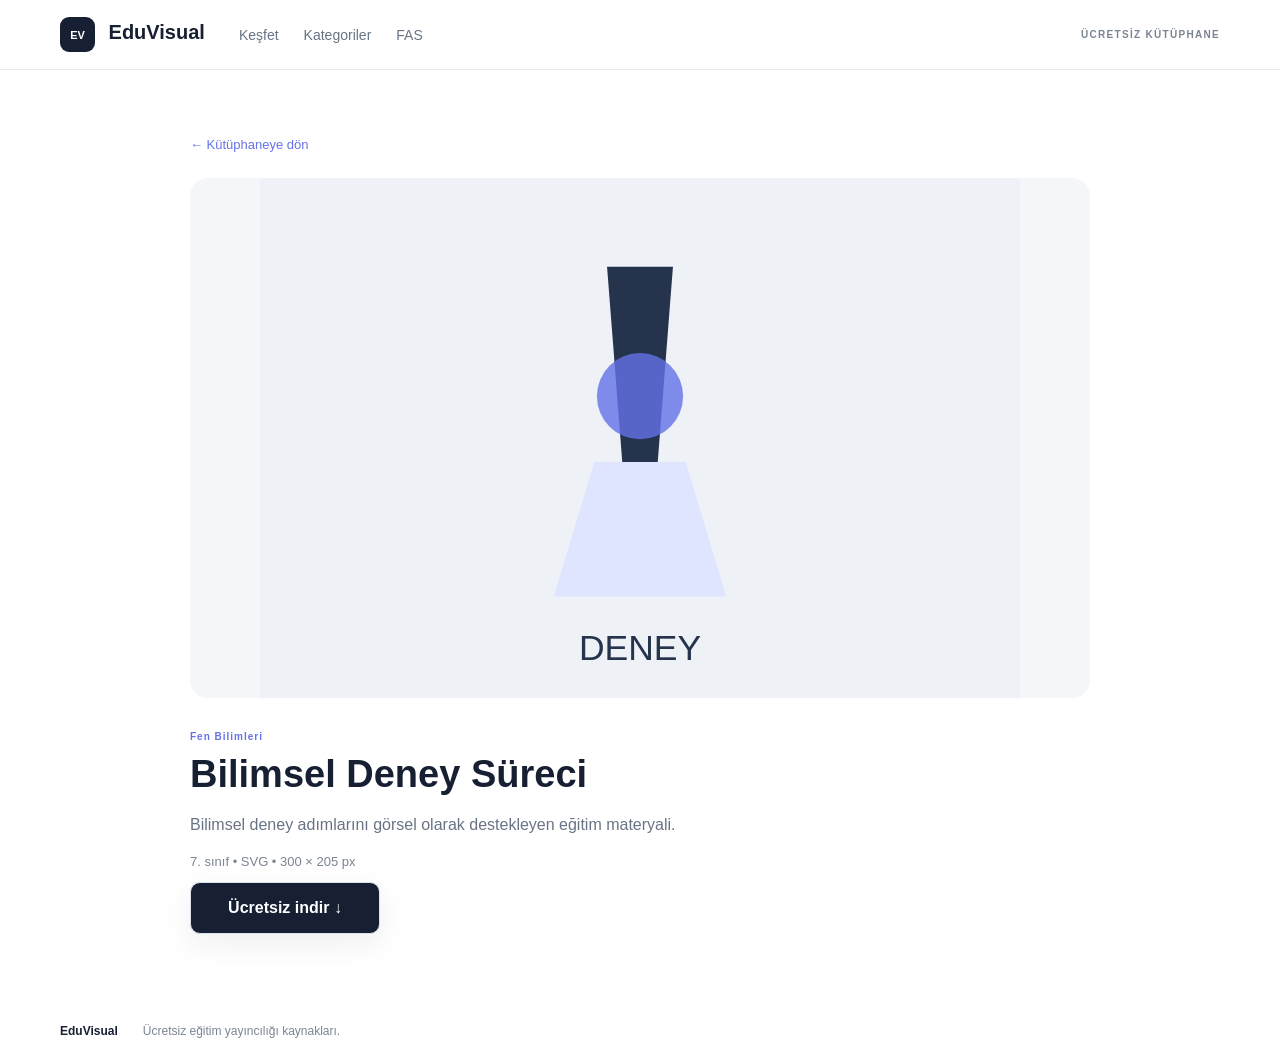
<file: gorsel-bilimsel-deney-sureci.html>
<!doctype html><html lang="tr"><head><meta charset="utf-8"><meta name="viewport" content="width=device-width,initial-scale=1"><meta name="description" content="Bilimsel deney adımlarını görsel olarak destekleyen eğitim materyali. Ücretsiz indir."><title>Bilimsel Deney Süreci — EduVisual</title><link rel="stylesheet" href="style.css"></head><body>
<header><div class="wrap nav"><a class="brand" href="index.html"><b>EV</b> EduVisual</a><nav><a href="index.html">Keşfet</a><a href="index.html#kategoriler">Kategoriler</a><a href="index.html#fas">FAS</a></nav><span class="mini">ÜCRETSİZ KÜTÜPHANE</span></div></header>
<section class="section"><div class="wrap" style="max-width:900px"><a href="index.html" style="color:#6572e8;font-size:13px">← Kütüphaneye dön</a><div style="margin-top:25px;background:#f4f6f9;border-radius:18px;overflow:hidden"><img src="assets/previews/bilimsel-deney-sureci.svg" alt="Bilimsel Deney Süreci" style="display:block;width:100%;max-height:520px;object-fit:contain"></div><div style="padding-top:28px"><small style="color:#6572e8;font-weight:bold;letter-spacing:1px">Fen Bilimleri</small><h1 style="font-size:38px;margin:9px 0">Bilimsel Deney Süreci</h1><p style="color:#687385;line-height:1.6">Bilimsel deney adımlarını görsel olarak destekleyen eğitim materyali.</p><p style="font-size:13px;color:#7b8494">7. sınıf • SVG • 300 × 205 px</p><a href="assets/downloads/bilimsel-deney-sureci.svg" download class="search button" style="display:inline-flex;align-items:center;justify-content:center;background:#172033;color:#fff;text-decoration:none;width:190px;height:52px;border-radius:10px;font-weight:bold">Ücretsiz indir ↓</a></div></div></section>
<footer><div class="wrap"><b>EduVisual</b><span>Ücretsiz eğitim yayıncılığı kaynakları.</span></div></footer></body></html>
</file>
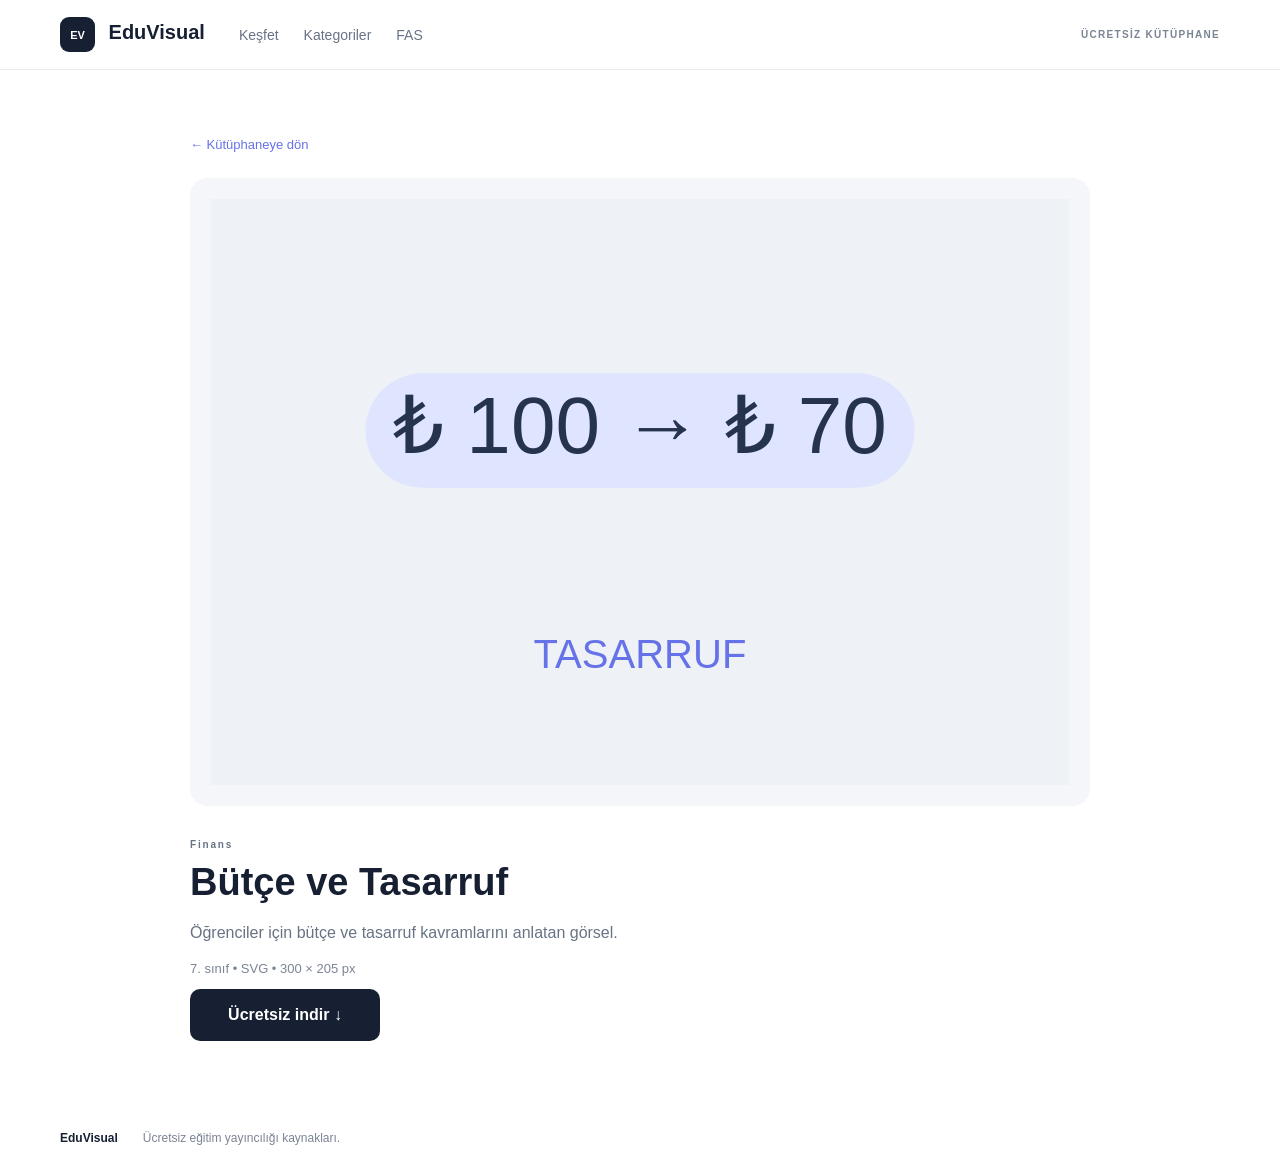
<file: gorsel-butce-ve-tasarruf.html>
<!doctype html>
<html lang="tr">

<head>
<meta charset="utf-8">
<meta name="viewport" content="width=device-width, initial-scale=1">

<meta
  name="description"
  content="Öğrenciler için bütçe ve tasarruf kavramlarını anlatan görsel. Ücretsiz indir."
>

<title>Bütçe ve Tasarruf — EduVisual</title>

<link rel="stylesheet" href="style.css">
</head>

<body>

<header>
  <div class="wrap nav">

    <a class="brand" href="index.html">
      <b>EV</b> EduVisual
    </a>

    <nav>
      <a href="index.html">Keşfet</a>
      <a href="index.html#kategoriler">Kategoriler</a>
      <a href="index.html#fas">FAS</a>
    </nav>

    <span class="mini">
      ÜCRETSİZ KÜTÜPHANE
    </span>

  </div>
</header>


<section class="section">

  <div class="wrap detail-page">

    <a
      href="index.html"
      class="back-link"
    >
      ← Kütüphaneye dön
    </a>


    <!-- GÖRSEL -->

    <div class="detail-image-box">

      <img
        class="detail-image"
        src="assets/previews/butce-ve-tasarruf.svg"
        alt="Bütçe ve Tasarruf"
      >

    </div>


    <!-- BİLGİ -->

    <div class="detail-info">

      <small class="detail-category">
        Finans
      </small>

      <h1>
        Bütçe ve Tasarruf
      </h1>

      <p class="detail-description">
        Öğrenciler için bütçe ve tasarruf kavramlarını anlatan görsel.
      </p>

      <p class="detail-meta">
        7. sınıf • SVG • 300 × 205 px
      </p>


      <a
        href="assets/downloads/butce-ve-tasarruf.svg"
        download
        class="download-button"
      >
        Ücretsiz indir ↓
      </a>

    </div>

  </div>

</section>


<footer>

  <div class="wrap">

    <b>EduVisual</b>

    <span>
      Ücretsiz eğitim yayıncılığı kaynakları.
    </span>

  </div>

</footer>

</body>
</html>
</file>
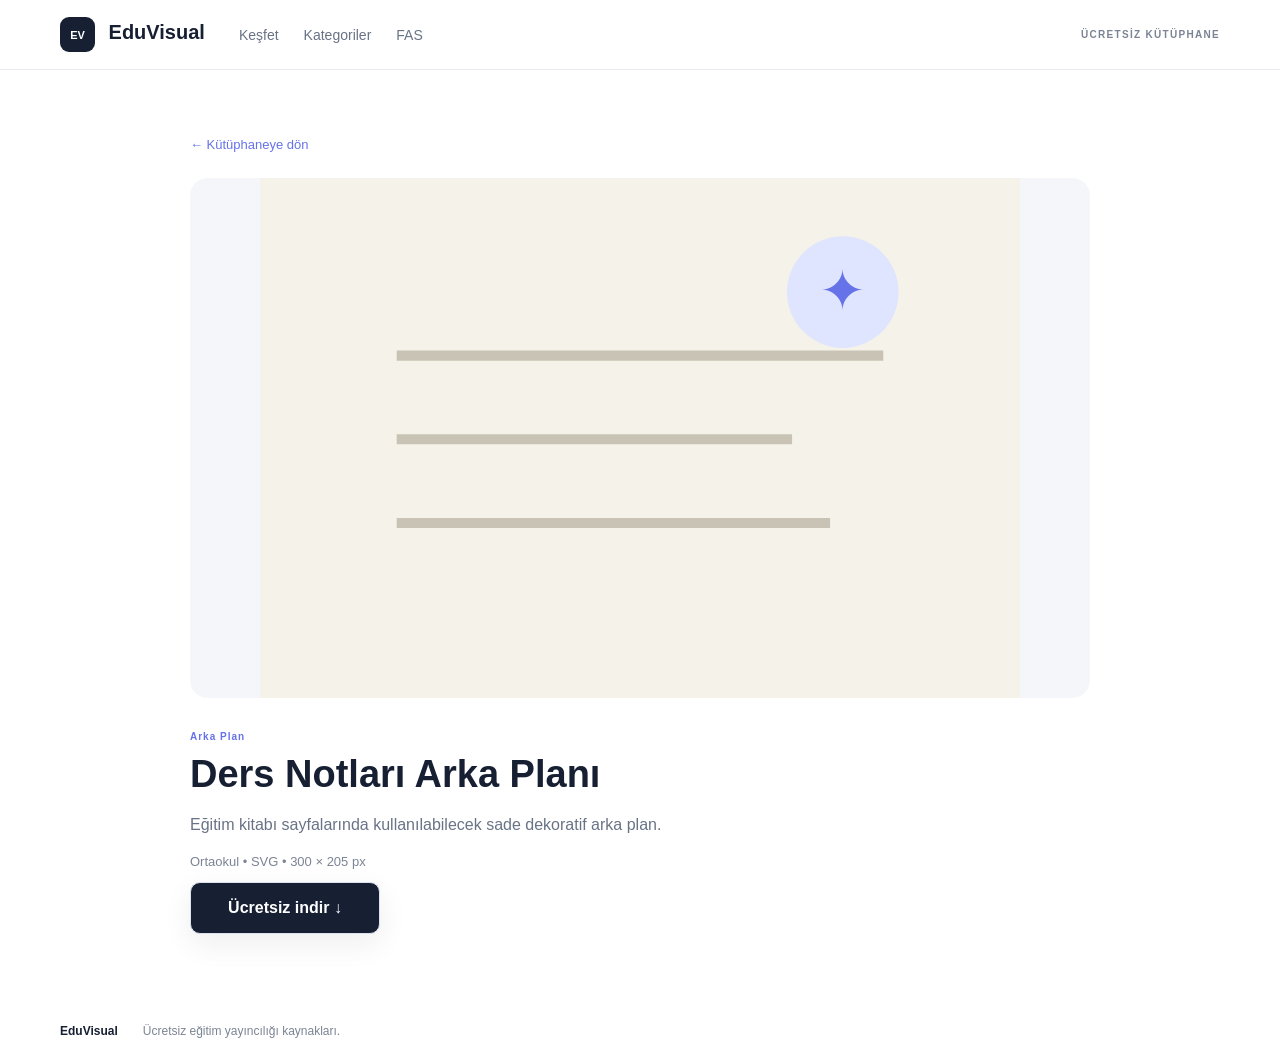
<file: gorsel-ders-notlari-arka-plani.html>
<!doctype html><html lang="tr"><head><meta charset="utf-8"><meta name="viewport" content="width=device-width,initial-scale=1"><meta name="description" content="Eğitim kitabı sayfalarında kullanılabilecek sade dekoratif arka plan. Ücretsiz indir."><title>Ders Notları Arka Planı — EduVisual</title><link rel="stylesheet" href="style.css"></head><body>
<header><div class="wrap nav"><a class="brand" href="index.html"><b>EV</b> EduVisual</a><nav><a href="index.html">Keşfet</a><a href="index.html#kategoriler">Kategoriler</a><a href="index.html#fas">FAS</a></nav><span class="mini">ÜCRETSİZ KÜTÜPHANE</span></div></header>
<section class="section"><div class="wrap" style="max-width:900px"><a href="index.html" style="color:#6572e8;font-size:13px">← Kütüphaneye dön</a><div style="margin-top:25px;background:#f4f6f9;border-radius:18px;overflow:hidden"><img src="assets/previews/ders-notlari-arka-plani.svg" alt="Ders Notları Arka Planı" style="display:block;width:100%;max-height:520px;object-fit:contain"></div><div style="padding-top:28px"><small style="color:#6572e8;font-weight:bold;letter-spacing:1px">Arka Plan</small><h1 style="font-size:38px;margin:9px 0">Ders Notları Arka Planı</h1><p style="color:#687385;line-height:1.6">Eğitim kitabı sayfalarında kullanılabilecek sade dekoratif arka plan.</p><p style="font-size:13px;color:#7b8494">Ortaokul • SVG • 300 × 205 px</p><a href="assets/downloads/ders-notlari-arka-plani.svg" download class="search button" style="display:inline-flex;align-items:center;justify-content:center;background:#172033;color:#fff;text-decoration:none;width:190px;height:52px;border-radius:10px;font-weight:bold">Ücretsiz indir ↓</a></div></div></section>
<footer><div class="wrap"><b>EduVisual</b><span>Ücretsiz eğitim yayıncılığı kaynakları.</span></div></footer></body></html>
</file>
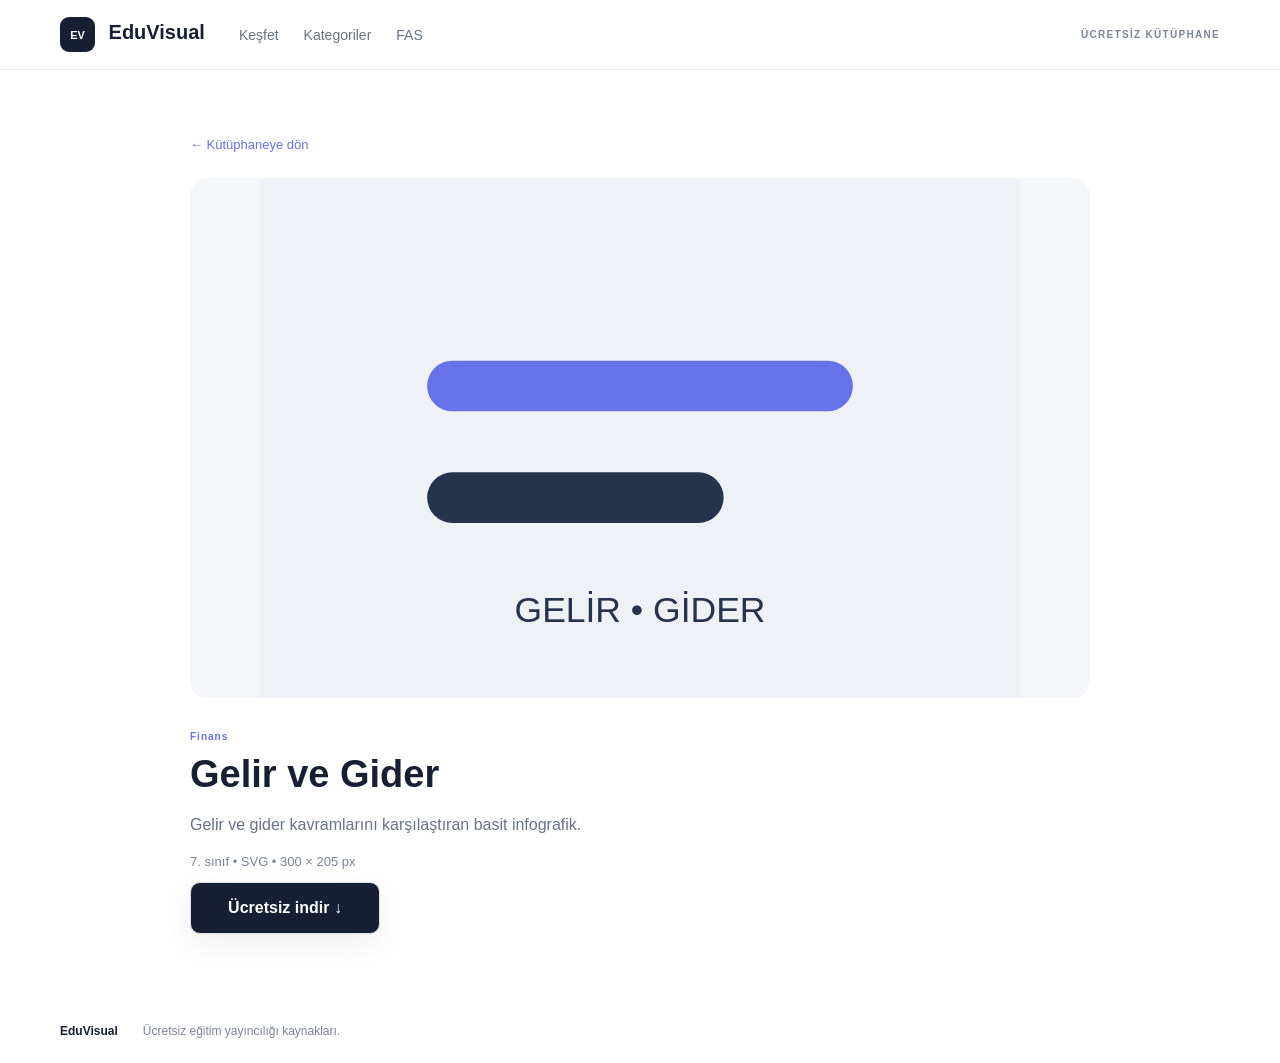
<file: gorsel-gelir-ve-gider.html>
<!doctype html><html lang="tr"><head><meta charset="utf-8"><meta name="viewport" content="width=device-width,initial-scale=1"><meta name="description" content="Gelir ve gider kavramlarını karşılaştıran basit infografik. Ücretsiz indir."><title>Gelir ve Gider — EduVisual</title><link rel="stylesheet" href="style.css"></head><body>
<header><div class="wrap nav"><a class="brand" href="index.html"><b>EV</b> EduVisual</a><nav><a href="index.html">Keşfet</a><a href="index.html#kategoriler">Kategoriler</a><a href="index.html#fas">FAS</a></nav><span class="mini">ÜCRETSİZ KÜTÜPHANE</span></div></header>
<section class="section"><div class="wrap" style="max-width:900px"><a href="index.html" style="color:#6572e8;font-size:13px">← Kütüphaneye dön</a><div style="margin-top:25px;background:#f4f6f9;border-radius:18px;overflow:hidden"><img src="assets/previews/gelir-ve-gider.svg" alt="Gelir ve Gider" style="display:block;width:100%;max-height:520px;object-fit:contain"></div><div style="padding-top:28px"><small style="color:#6572e8;font-weight:bold;letter-spacing:1px">Finans</small><h1 style="font-size:38px;margin:9px 0">Gelir ve Gider</h1><p style="color:#687385;line-height:1.6">Gelir ve gider kavramlarını karşılaştıran basit infografik.</p><p style="font-size:13px;color:#7b8494">7. sınıf • SVG • 300 × 205 px</p><a href="assets/downloads/gelir-ve-gider.svg" download class="search button" style="display:inline-flex;align-items:center;justify-content:center;background:#172033;color:#fff;text-decoration:none;width:190px;height:52px;border-radius:10px;font-weight:bold">Ücretsiz indir ↓</a></div></div></section>
<footer><div class="wrap"><b>EduVisual</b><span>Ücretsiz eğitim yayıncılığı kaynakları.</span></div></footer></body></html>
</file>
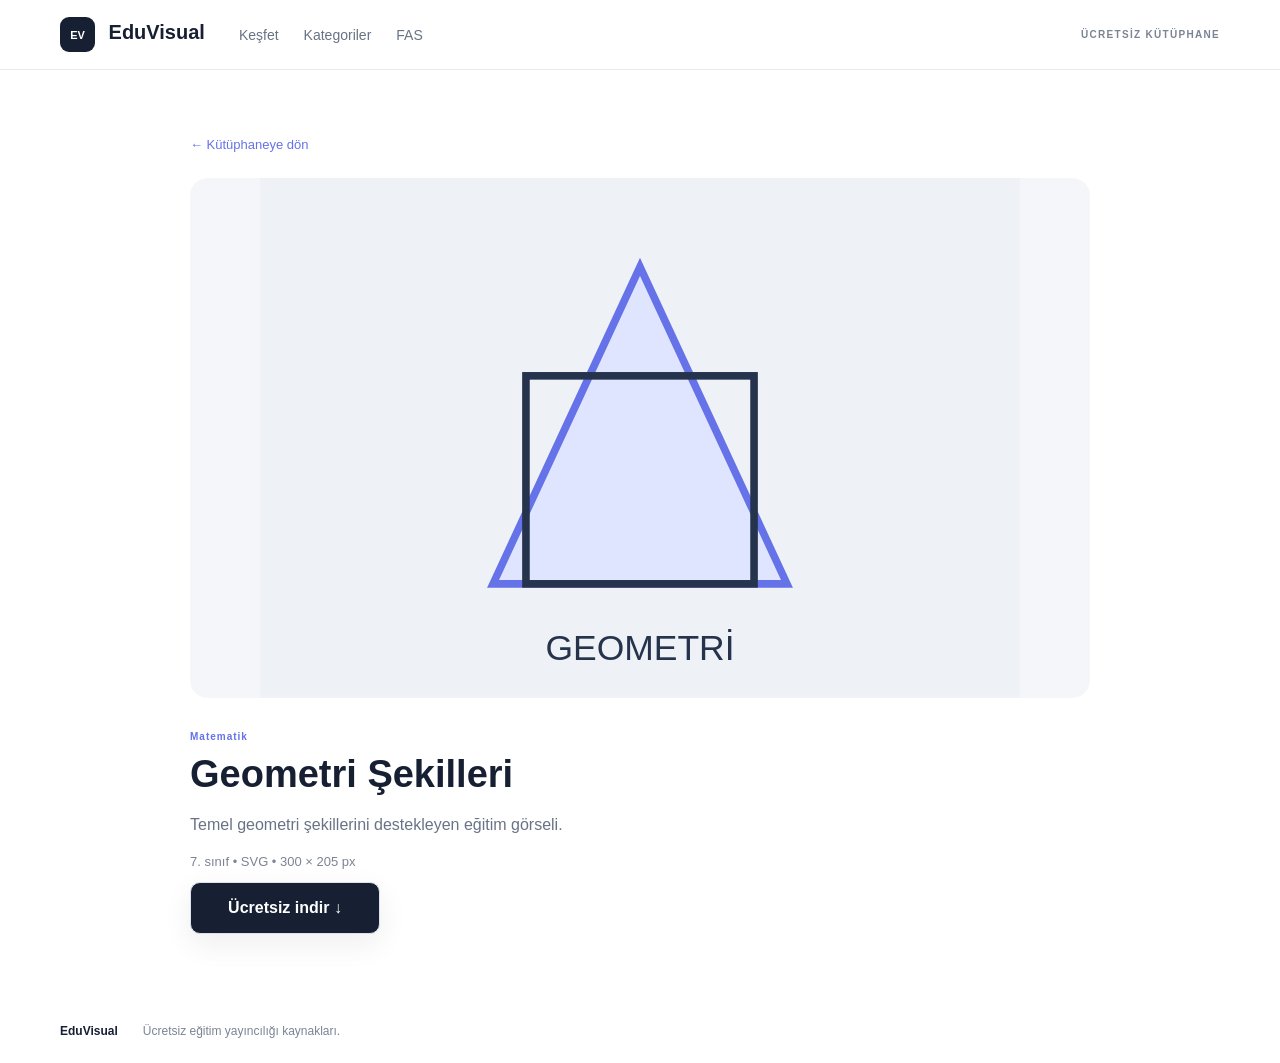
<file: gorsel-geometri-sekilleri.html>
<!doctype html><html lang="tr"><head><meta charset="utf-8"><meta name="viewport" content="width=device-width,initial-scale=1"><meta name="description" content="Temel geometri şekillerini destekleyen eğitim görseli. Ücretsiz indir."><title>Geometri Şekilleri — EduVisual</title><link rel="stylesheet" href="style.css"></head><body>
<header><div class="wrap nav"><a class="brand" href="index.html"><b>EV</b> EduVisual</a><nav><a href="index.html">Keşfet</a><a href="index.html#kategoriler">Kategoriler</a><a href="index.html#fas">FAS</a></nav><span class="mini">ÜCRETSİZ KÜTÜPHANE</span></div></header>
<section class="section"><div class="wrap" style="max-width:900px"><a href="index.html" style="color:#6572e8;font-size:13px">← Kütüphaneye dön</a><div style="margin-top:25px;background:#f4f6f9;border-radius:18px;overflow:hidden"><img src="assets/previews/geometri-sekilleri.svg" alt="Geometri Şekilleri" style="display:block;width:100%;max-height:520px;object-fit:contain"></div><div style="padding-top:28px"><small style="color:#6572e8;font-weight:bold;letter-spacing:1px">Matematik</small><h1 style="font-size:38px;margin:9px 0">Geometri Şekilleri</h1><p style="color:#687385;line-height:1.6">Temel geometri şekillerini destekleyen eğitim görseli.</p><p style="font-size:13px;color:#7b8494">7. sınıf • SVG • 300 × 205 px</p><a href="assets/downloads/geometri-sekilleri.svg" download class="search button" style="display:inline-flex;align-items:center;justify-content:center;background:#172033;color:#fff;text-decoration:none;width:190px;height:52px;border-radius:10px;font-weight:bold">Ücretsiz indir ↓</a></div></div></section>
<footer><div class="wrap"><b>EduVisual</b><span>Ücretsiz eğitim yayıncılığı kaynakları.</span></div></footer></body></html>
</file>
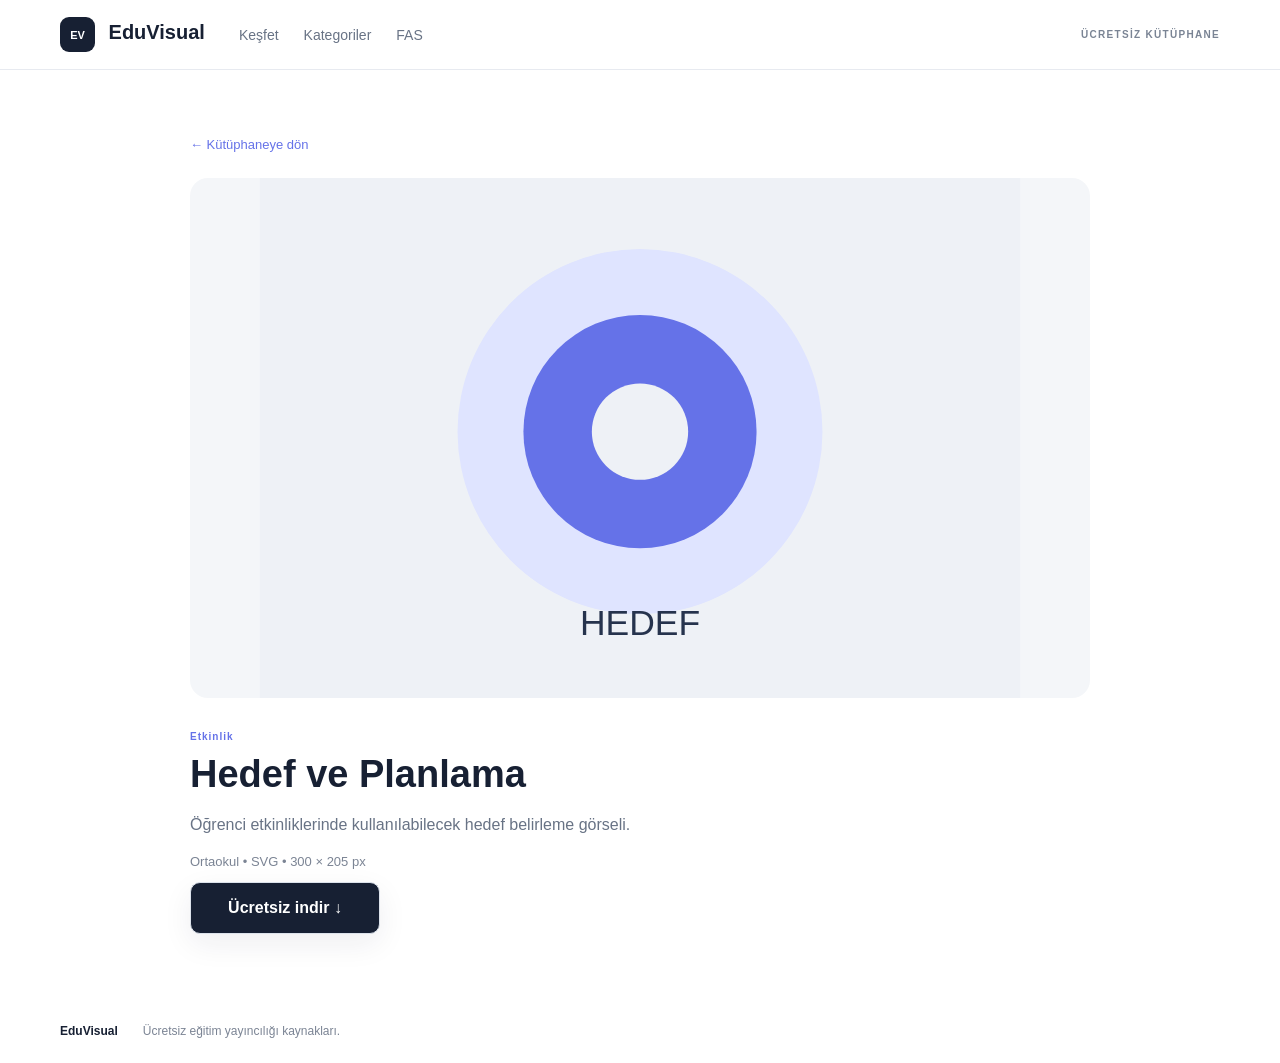
<file: gorsel-hedef-ve-planlama.html>
<!doctype html><html lang="tr"><head><meta charset="utf-8"><meta name="viewport" content="width=device-width,initial-scale=1"><meta name="description" content="Öğrenci etkinliklerinde kullanılabilecek hedef belirleme görseli. Ücretsiz indir."><title>Hedef ve Planlama — EduVisual</title><link rel="stylesheet" href="style.css"></head><body>
<header><div class="wrap nav"><a class="brand" href="index.html"><b>EV</b> EduVisual</a><nav><a href="index.html">Keşfet</a><a href="index.html#kategoriler">Kategoriler</a><a href="index.html#fas">FAS</a></nav><span class="mini">ÜCRETSİZ KÜTÜPHANE</span></div></header>
<section class="section"><div class="wrap" style="max-width:900px"><a href="index.html" style="color:#6572e8;font-size:13px">← Kütüphaneye dön</a><div style="margin-top:25px;background:#f4f6f9;border-radius:18px;overflow:hidden"><img src="assets/previews/hedef-ve-planlama.svg" alt="Hedef ve Planlama" style="display:block;width:100%;max-height:520px;object-fit:contain"></div><div style="padding-top:28px"><small style="color:#6572e8;font-weight:bold;letter-spacing:1px">Etkinlik</small><h1 style="font-size:38px;margin:9px 0">Hedef ve Planlama</h1><p style="color:#687385;line-height:1.6">Öğrenci etkinliklerinde kullanılabilecek hedef belirleme görseli.</p><p style="font-size:13px;color:#7b8494">Ortaokul • SVG • 300 × 205 px</p><a href="assets/downloads/hedef-ve-planlama.svg" download class="search button" style="display:inline-flex;align-items:center;justify-content:center;background:#172033;color:#fff;text-decoration:none;width:190px;height:52px;border-radius:10px;font-weight:bold">Ücretsiz indir ↓</a></div></div></section>
<footer><div class="wrap"><b>EduVisual</b><span>Ücretsiz eğitim yayıncılığı kaynakları.</span></div></footer></body></html>
</file>
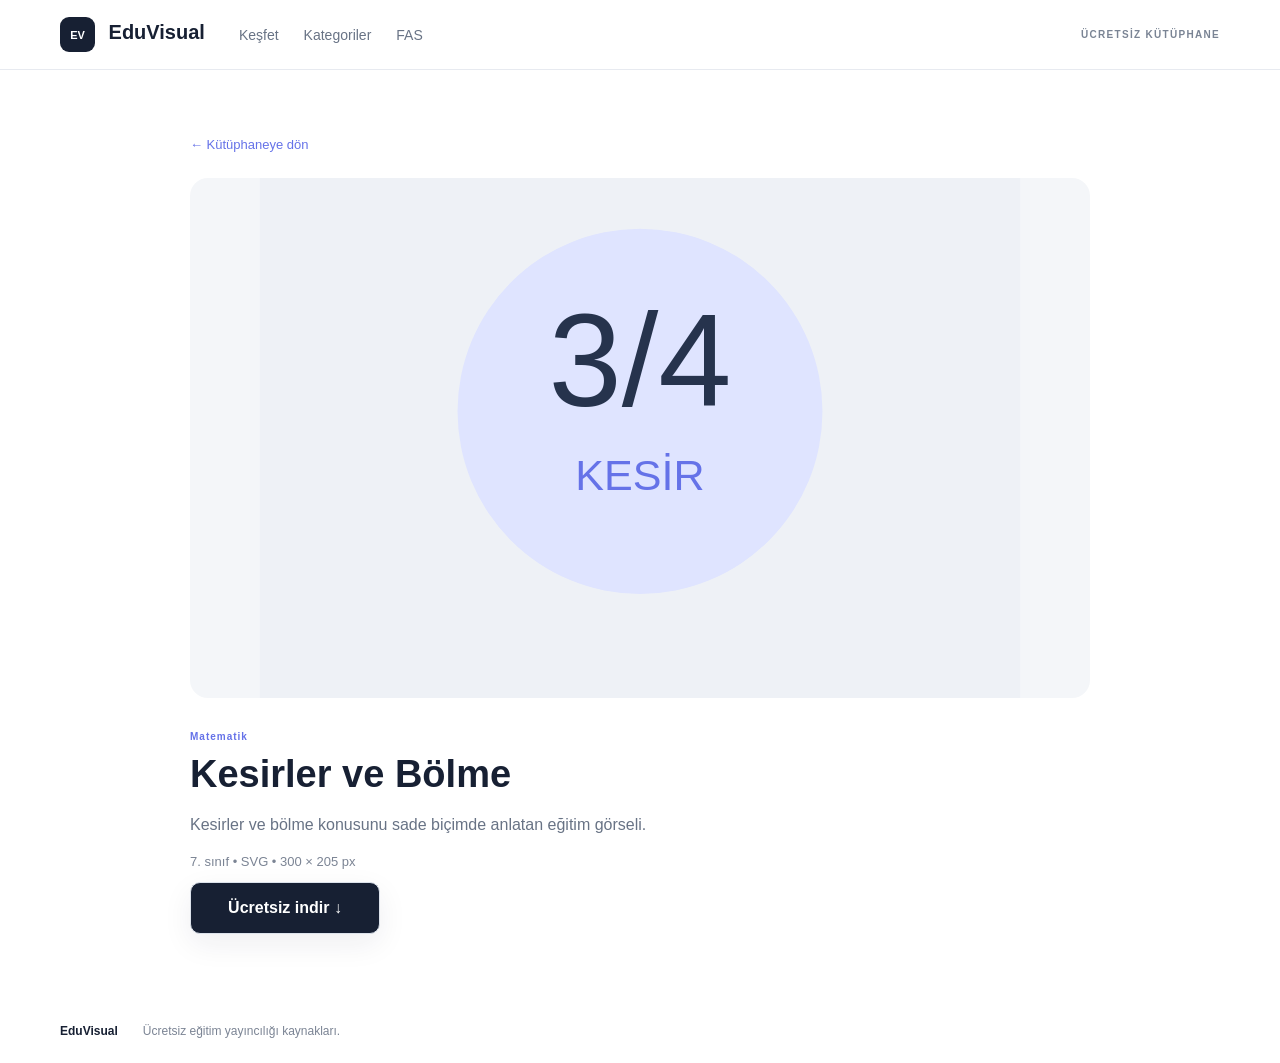
<file: gorsel-kesirler-ve-bolme.html>
<!doctype html><html lang="tr"><head><meta charset="utf-8"><meta name="viewport" content="width=device-width,initial-scale=1"><meta name="description" content="Kesirler ve bölme konusunu sade biçimde anlatan eğitim görseli. Ücretsiz indir."><title>Kesirler ve Bölme — EduVisual</title><link rel="stylesheet" href="style.css"></head><body>
<header><div class="wrap nav"><a class="brand" href="index.html"><b>EV</b> EduVisual</a><nav><a href="index.html">Keşfet</a><a href="index.html#kategoriler">Kategoriler</a><a href="index.html#fas">FAS</a></nav><span class="mini">ÜCRETSİZ KÜTÜPHANE</span></div></header>
<section class="section"><div class="wrap" style="max-width:900px"><a href="index.html" style="color:#6572e8;font-size:13px">← Kütüphaneye dön</a><div style="margin-top:25px;background:#f4f6f9;border-radius:18px;overflow:hidden"><img src="assets/previews/kesirler-ve-bolme.svg" alt="Kesirler ve Bölme" style="display:block;width:100%;max-height:520px;object-fit:contain"></div><div style="padding-top:28px"><small style="color:#6572e8;font-weight:bold;letter-spacing:1px">Matematik</small><h1 style="font-size:38px;margin:9px 0">Kesirler ve Bölme</h1><p style="color:#687385;line-height:1.6">Kesirler ve bölme konusunu sade biçimde anlatan eğitim görseli.</p><p style="font-size:13px;color:#7b8494">7. sınıf • SVG • 300 × 205 px</p><a href="assets/downloads/kesirler-ve-bolme.svg" download class="search button" style="display:inline-flex;align-items:center;justify-content:center;background:#172033;color:#fff;text-decoration:none;width:190px;height:52px;border-radius:10px;font-weight:bold">Ücretsiz indir ↓</a></div></div></section>
<footer><div class="wrap"><b>EduVisual</b><span>Ücretsiz eğitim yayıncılığı kaynakları.</span></div></footer></body></html>
</file>
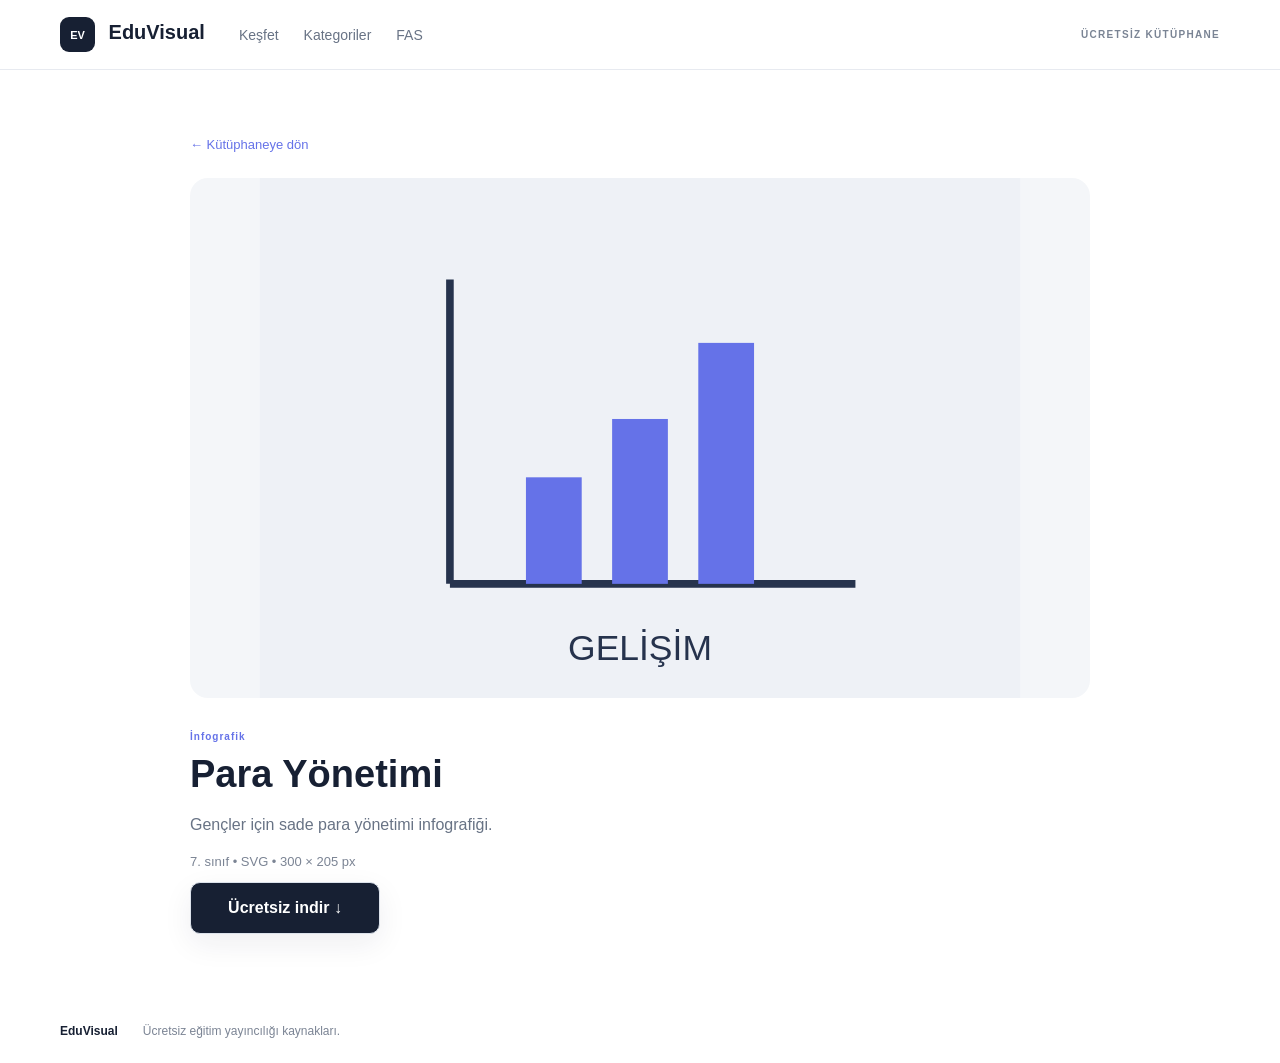
<file: gorsel-para-yonetimi.html>
<!doctype html><html lang="tr"><head><meta charset="utf-8"><meta name="viewport" content="width=device-width,initial-scale=1"><meta name="description" content="Gençler için sade para yönetimi infografiği. Ücretsiz indir."><title>Para Yönetimi — EduVisual</title><link rel="stylesheet" href="style.css"></head><body>
<header><div class="wrap nav"><a class="brand" href="index.html"><b>EV</b> EduVisual</a><nav><a href="index.html">Keşfet</a><a href="index.html#kategoriler">Kategoriler</a><a href="index.html#fas">FAS</a></nav><span class="mini">ÜCRETSİZ KÜTÜPHANE</span></div></header>
<section class="section"><div class="wrap" style="max-width:900px"><a href="index.html" style="color:#6572e8;font-size:13px">← Kütüphaneye dön</a><div style="margin-top:25px;background:#f4f6f9;border-radius:18px;overflow:hidden"><img src="assets/previews/para-yonetimi.svg" alt="Para Yönetimi" style="display:block;width:100%;max-height:520px;object-fit:contain"></div><div style="padding-top:28px"><small style="color:#6572e8;font-weight:bold;letter-spacing:1px">İnfografik</small><h1 style="font-size:38px;margin:9px 0">Para Yönetimi</h1><p style="color:#687385;line-height:1.6">Gençler için sade para yönetimi infografiği.</p><p style="font-size:13px;color:#7b8494">7. sınıf • SVG • 300 × 205 px</p><a href="assets/downloads/para-yonetimi.svg" download class="search button" style="display:inline-flex;align-items:center;justify-content:center;background:#172033;color:#fff;text-decoration:none;width:190px;height:52px;border-radius:10px;font-weight:bold">Ücretsiz indir ↓</a></div></div></section>
<footer><div class="wrap"><b>EduVisual</b><span>Ücretsiz eğitim yayıncılığı kaynakları.</span></div></footer></body></html>
</file>
<file: style.css>
* {
  box-sizing: border-box;
}

body {
  margin: 0;
  font-family: Arial, Helvetica, sans-serif;
  color: #172033;
  background: #fff;
}

a {
  text-decoration: none;
  color: inherit;
}

.wrap {
  width: min(1160px, calc(100% - 40px));
  margin: auto;
}

/* =========================================================
   HEADER
   ========================================================= */

header {
  height: 70px;
  border-bottom: 1px solid #e7eaf0;
  background: #fff;
  position: sticky;
  top: 0;
  z-index: 5;
}

.nav {
  height: 100%;
  display: flex;
  align-items: center;
  gap: 34px;
}

.brand {
  font-size: 20px;
  font-weight: 800;
}

.brand b {
  display: inline-grid;
  place-items: center;
  background: #172033;
  color: #fff;
  border-radius: 9px;
  width: 35px;
  height: 35px;
  margin-right: 8px;
  font-size: 11px;
}

.nav nav {
  display: flex;
  gap: 25px;
  color: #687385;
  font-size: 14px;
}

.mini {
  margin-left: auto;
  color: #7a8494;
  font-size: 10px;
  letter-spacing: 1.3px;
  font-weight: bold;
}

/* =========================================================
   HERO
   ========================================================= */

.hero {
  padding: 86px 0 72px;
  background: linear-gradient(135deg, #f5f7fb, #eef1f8);
  text-align: center;
}

.hero small,
.section small,
.fas small {
  font-size: 10px;
  letter-spacing: 1.8px;
  font-weight: 800;
  color: #687385;
}

.hero h1 {
  font-size: 54px;
  line-height: 1.03;
  letter-spacing: -2.5px;
  margin: 16px 0;
}

.hero em,
.fas em {
  color: #6572e8;
  font-style: normal;
}

.hero p {
  font-size: 18px;
  color: #687385;
  margin: 0 auto 28px;
  max-width: 650px;
}

/* =========================================================
   SEARCH
   ========================================================= */

.search {
  height: 60px;
  max-width: 820px;
  margin: auto;
  background: #fff;
  border: 1px solid #dce2eb;
  border-radius: 14px;
  display: flex;
  align-items: center;
  padding: 6px;
  box-shadow: 0 10px 30px #17203312;
}

.search span {
  font-size: 27px;
  color: #8b95a6;
  padding: 0 14px;
}

.search input {
  border: 0;
  outline: 0;
  flex: 1;
  font-size: 15px;
}

.search button,
.fas button {
  border: 0;
  background: #172033;
  color: #fff;
  border-radius: 10px;
  height: 48px;
  padding: 0 25px;
  font-weight: bold;
  cursor: pointer;
}

/* =========================================================
   CHIPS
   ========================================================= */

#chips {
  display: flex;
  gap: 8px;
  justify-content: center;
  margin-top: 14px;
  flex-wrap: wrap;
}

#chips button {
  background: #fff;
  border: 1px solid #d8dee8;
  border-radius: 30px;
  padding: 8px 13px;
  color: #606b7c;
  cursor: pointer;
}

/* =========================================================
   SECTIONS
   ========================================================= */

.section {
  padding: 65px 0;
}

.gray {
  background: #f8f9fb;
}

.heading {
  display: flex;
  justify-content: space-between;
  align-items: end;
  margin-bottom: 25px;
}

.heading h2 {
  margin: 7px 0 0;
  font-size: 29px;
  letter-spacing: -.7px;
}

.heading span {
  font-size: 12px;
  color: #7b8494;
}

/* =========================================================
   CATEGORIES
   ========================================================= */

.cats {
  display: grid;
  grid-template-columns: repeat(3, 1fr);
  gap: 14px;
}

.cat {
  border: 1px solid #e3e7ee;
  background: #fff;
  border-radius: 14px;
  padding: 20px;
  text-align: left;
  cursor: pointer;
  transition:
    border-color .18s ease,
    box-shadow .18s ease,
    transform .18s ease;
}

.cat:hover {
  transform: translateY(-2px);
}

.cat b {
  display: grid;
  place-items: center;
  width: 42px;
  height: 42px;
  border-radius: 10px;
  background: #eff1ff;
  color: #6572e8;
  margin-bottom: 15px;
}

.cat strong {
  display: block;
  font-size: 16px;
  margin-bottom: 5px;
}

.cat span {
  font-size: 12px;
  color: #7b8494;
}

.cat.active {
  border-color: #6572e8;
  box-shadow: 0 0 0 2px #6572e822;
  background: #fafaff;
}

/* =========================================================
   VISUAL GRID
   ========================================================= */

.grid {
  display: grid;
  grid-template-columns: repeat(4, 1fr);
  gap: 18px;
}

/* Kartın kendisi */
.card {
  background: #fff;
  border: 1px solid #e1e5ec;
  border-radius: 13px;
  overflow: hidden;
  cursor: pointer;
  transition:
    transform .18s ease,
    box-shadow .18s ease;
}

.card:hover {
  transform: translateY(-3px);
  box-shadow: 0 8px 24px #17203318;
}

/*
   ÖNEMLİ:
   Ana sayfadaki küçük önizlemeler burada kontrol ediliyor.
   Görsel kendi oranını koruyor.
*/

.thumb {
  width: 100%;
  height: auto;
  min-height: 150px;
  max-height: 360px;
  background: #f4f6f9;
  display: flex;
  align-items: center;
  justify-content: center;
  overflow: hidden;
}

.thumb img,
.thumb svg {
  display: block;
  width: 100%;
  height: auto;
  max-width: 100%;
  max-height: 360px;
  object-fit: contain;
}

/* =========================================================
   CARD INFO
   ========================================================= */

.info {
  padding: 13px 14px;
}

.pill {
  font-size: 9px;
  letter-spacing: .8px;
  color: #6572e8;
  font-weight: bold;
  text-transform: uppercase;
}

.info h3 {
  font-size: 14px;
  margin: 7px 0 5px;
}

.info p {
  font-size: 11px;
  color: #7b8494;
  margin: 0;
}

/* =========================================================
   EMPTY
   ========================================================= */

.empty {
  display: none;
  text-align: center;
  padding: 60px;
  color: #7b8494;
}

/* =========================================================
   FAS
   ========================================================= */

.fas {
  padding: 75px 0;
  background: #151b2b;
  color: #fff;
}

.fas h2 {
  font-size: 40px;
  line-height: 1.08;
  margin: 9px 0 15px;
}

.fas p {
  color: #aab2c2;
  max-width: 650px;
  line-height: 1.6;
}

.fas button {
  margin-top: 10px;
  background: #fff;
  color: #172033;
}

/* =========================================================
   DETAIL PAGE
   ========================================================= */

.detail-page {
  max-width: 900px;
}

.back-link {
  color: #6572e8;
  font-size: 13px;
}

.detail-image-box {
  margin-top: 25px;
  width: 100%;
  background: #f4f6f9;
  border-radius: 18px;
  overflow: hidden;
  display: flex;
  justify-content: center;
  align-items: center;
  padding: 20px;
}

/*
   DETAY SAYFASINDAKİ ANA GÖRSEL

   width artık ekranı zorla doldurmuyor.
   Görsel kendi oranını koruyor.
*/

.detail-image {
  display: block;
  width: auto;
  height: auto;
  max-width: 100%;
  max-height: 70vh;
  object-fit: contain;
}

/* =========================================================
   DETAIL INFO
   ========================================================= */

.detail-info {
  padding-top: 28px;
}

.detail-category {
  color: #6572e8;
  font-weight: bold;
  letter-spacing: 1px;
}

.detail-info h1 {
  font-size: 38px;
  margin: 9px 0;
}

.detail-description {
  color: #687385;
  line-height: 1.6;
}

.detail-meta {
  font-size: 13px;
  color: #7b8494;
}

.download-button {
  display: inline-flex;
  align-items: center;
  justify-content: center;
  background: #172033;
  color: #fff;
  width: 190px;
  height: 52px;
  border-radius: 10px;
  font-weight: bold;
}

/* =========================================================
   FOOTER
   ========================================================= */

footer {
  padding: 25px 0;
  color: #7b8494;
  font-size: 12px;
}

footer .wrap {
  display: flex;
  gap: 25px;
}

footer b {
  color: #172033;
}

/* =========================================================
   FILTER
   ========================================================= */

.clear-filter {
  display: none;
  border: 1px solid #d8dee8;
  background: #fff;
  border-radius: 9px;
  padding: 8px 12px;
  color: #5f6979;
  cursor: pointer;
  font-size: 12px;
}

.clear-filter.show {
  display: inline-block;
}

/* =========================================================
   TABLET
   ========================================================= */

@media (max-width: 850px) {

  .grid {
    grid-template-columns: repeat(2, 1fr);
  }

  .cats {
    grid-template-columns: repeat(2, 1fr);
  }

  .nav nav {
    display: none;
  }

  .hero h1 {
    font-size: 42px;
  }

  .detail-page {
    max-width: 100%;
  }

  .detail-image {
    max-height: 65vh;
  }
}

/* =========================================================
   MOBILE
   ========================================================= */

@media (max-width: 520px) {

  .grid,
  .cats {
    grid-template-columns: 1fr;
  }

  .wrap {
    width: calc(100% - 24px);
  }

  .hero h1 {
    font-size: 36px;
  }

  .search {
    height: auto;
  }

  .search button {
    padding: 0 16px;
  }

  .detail-image-box {
    padding: 12px;
  }

  .detail-image {
    max-width: 100%;
    max-height: 55vh;
  }

  .detail-info h1 {
    font-size: 30px;
  }
}
</file>
